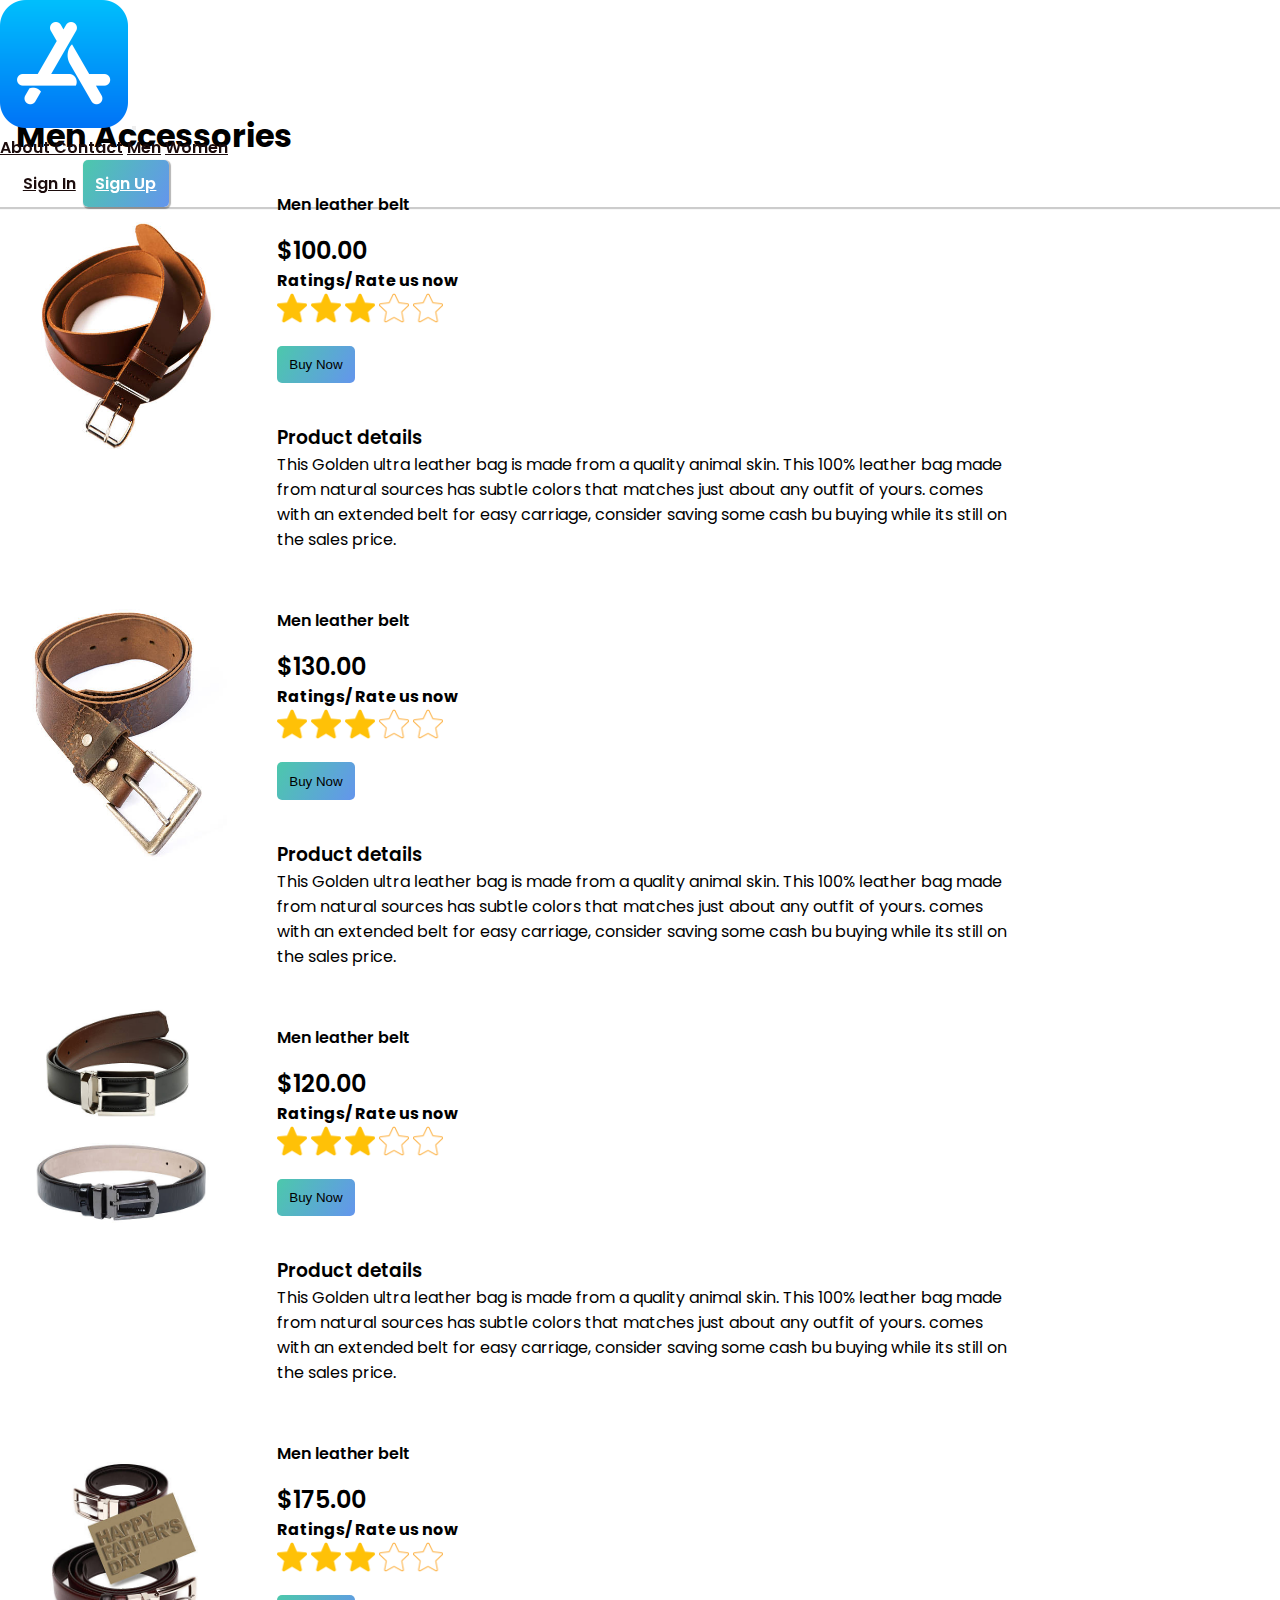
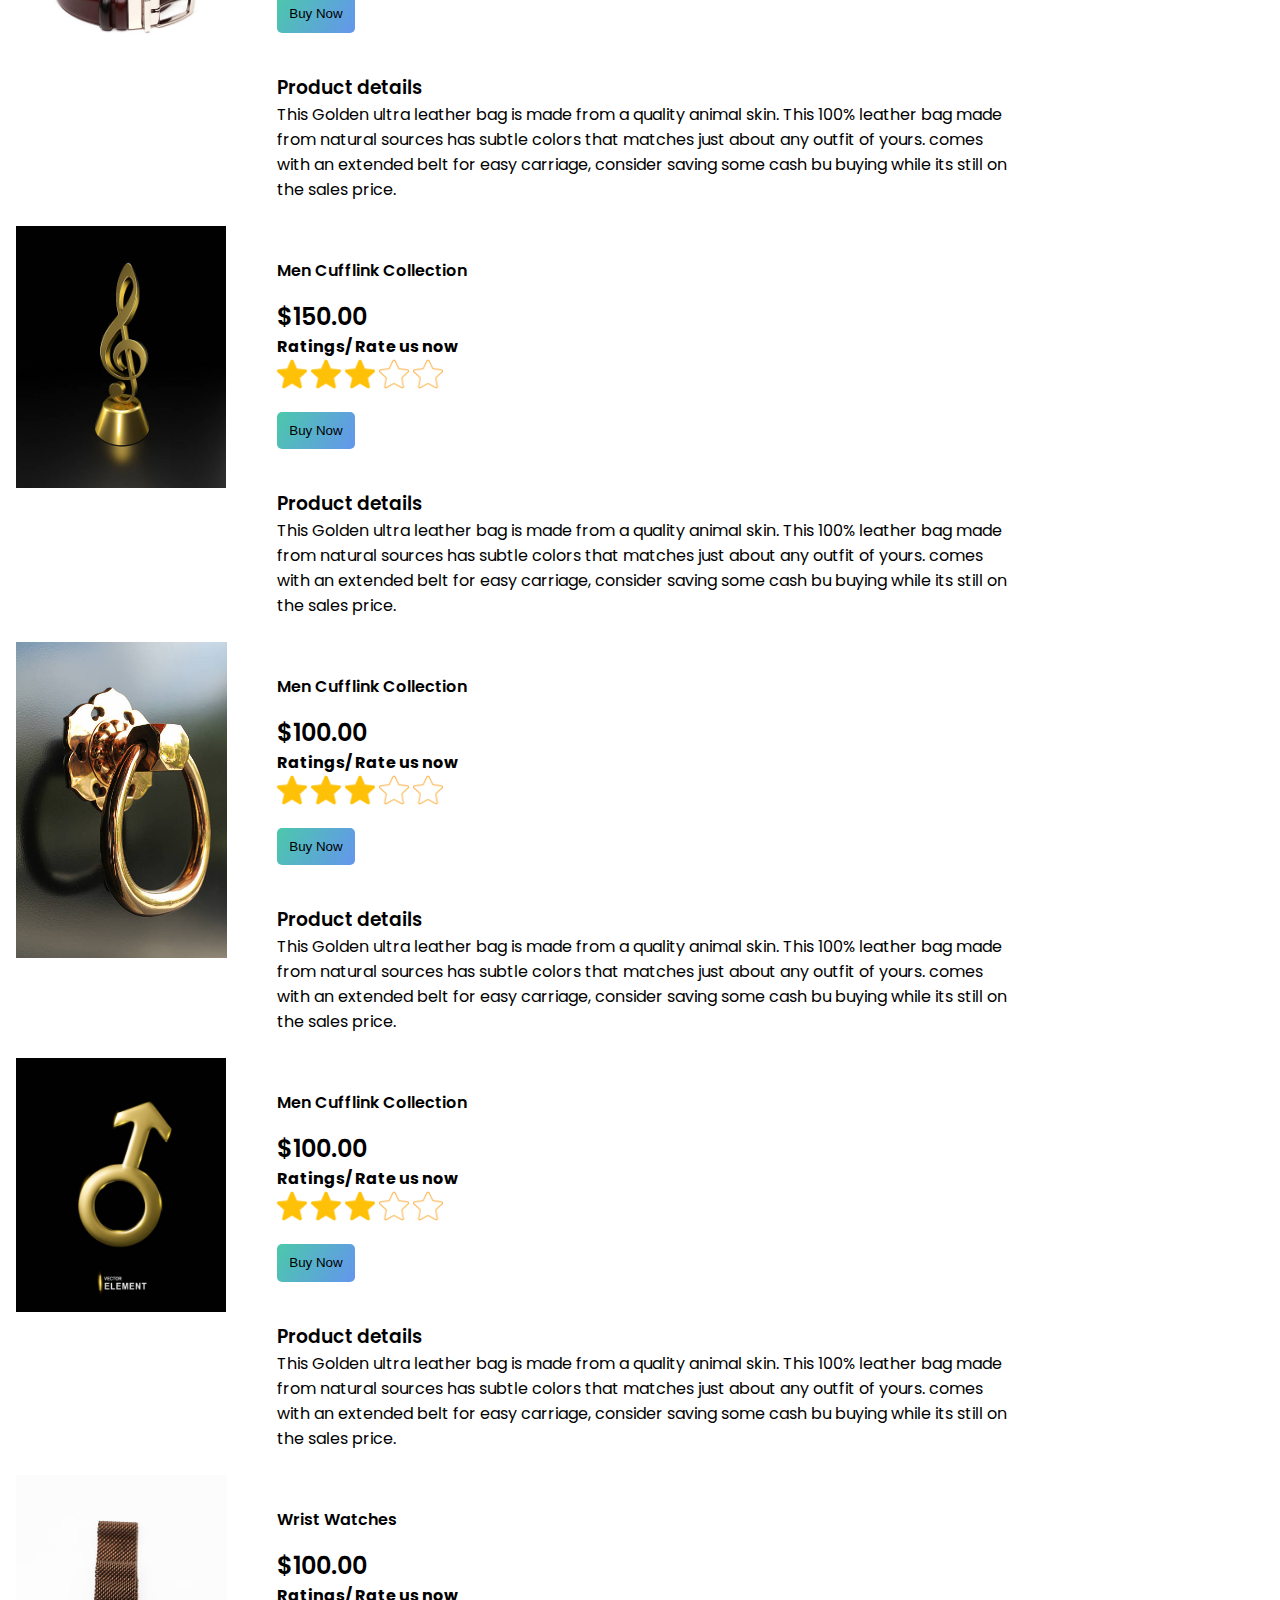
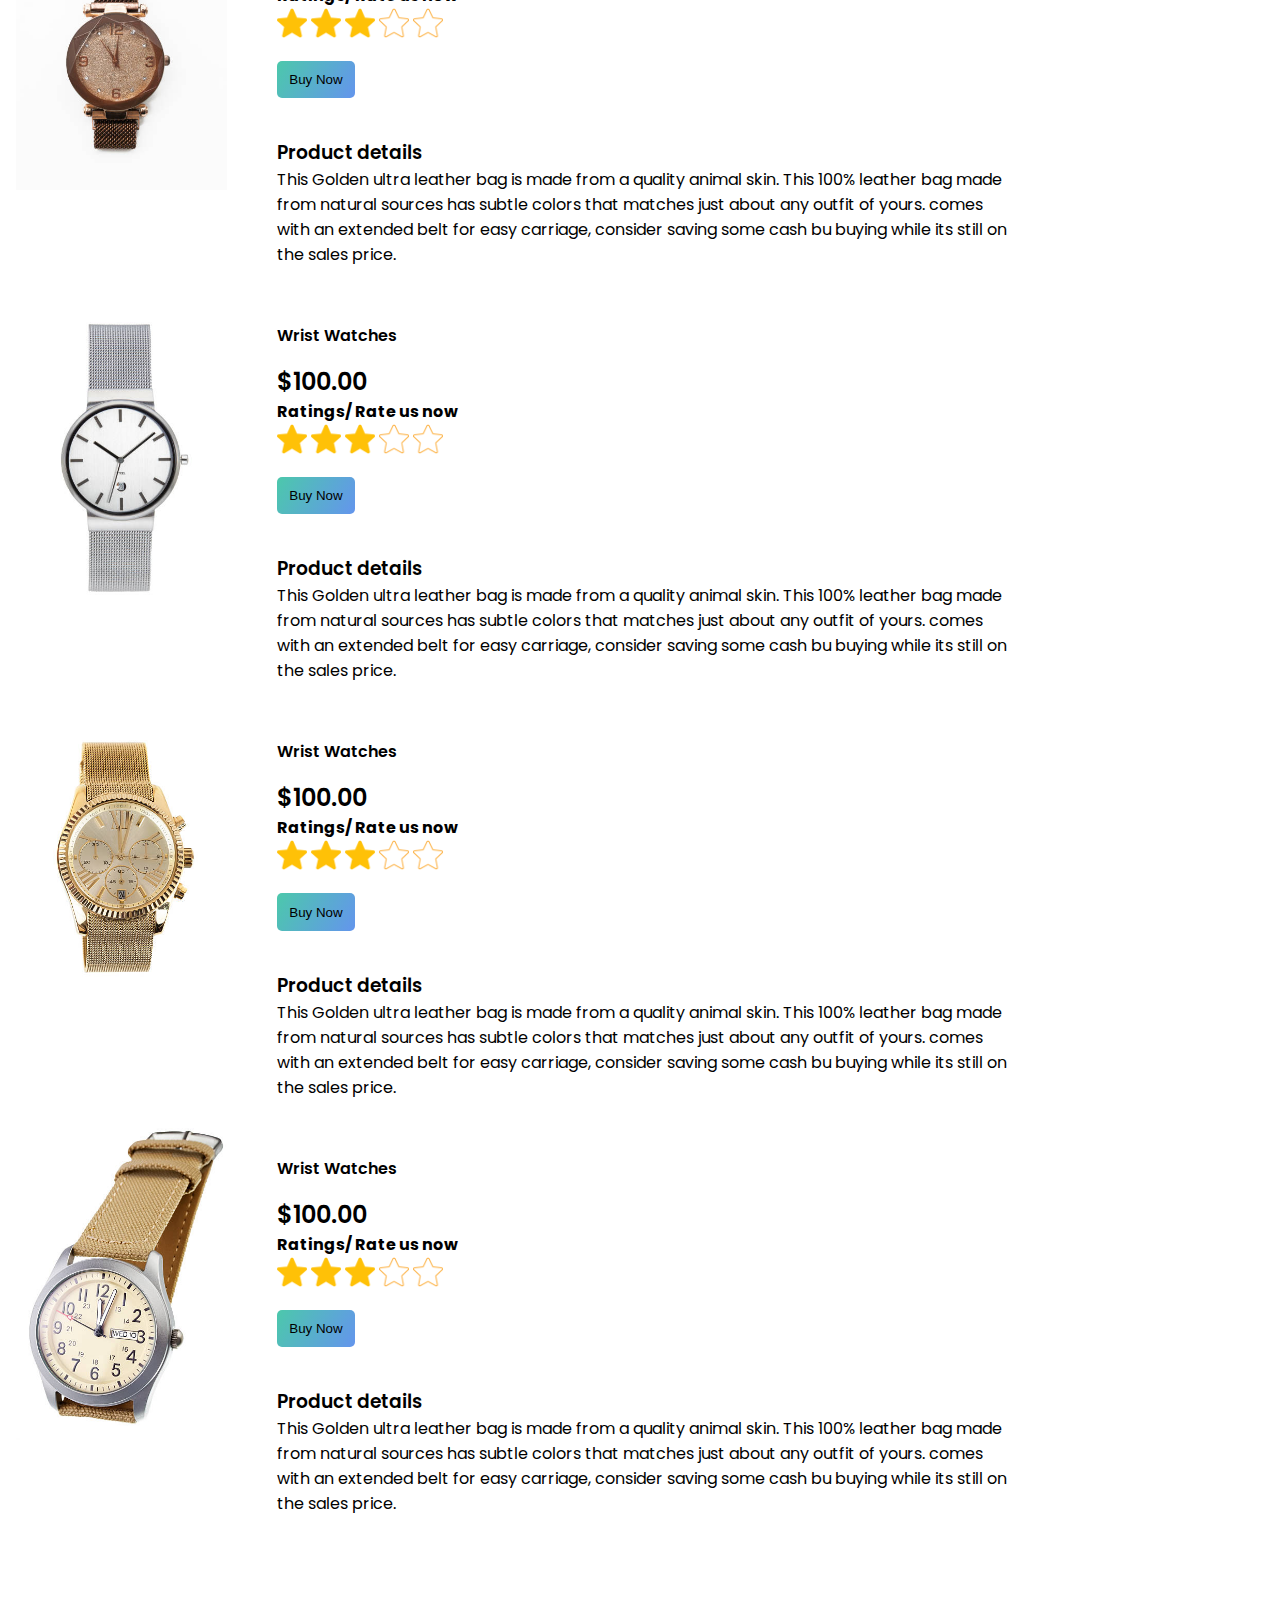
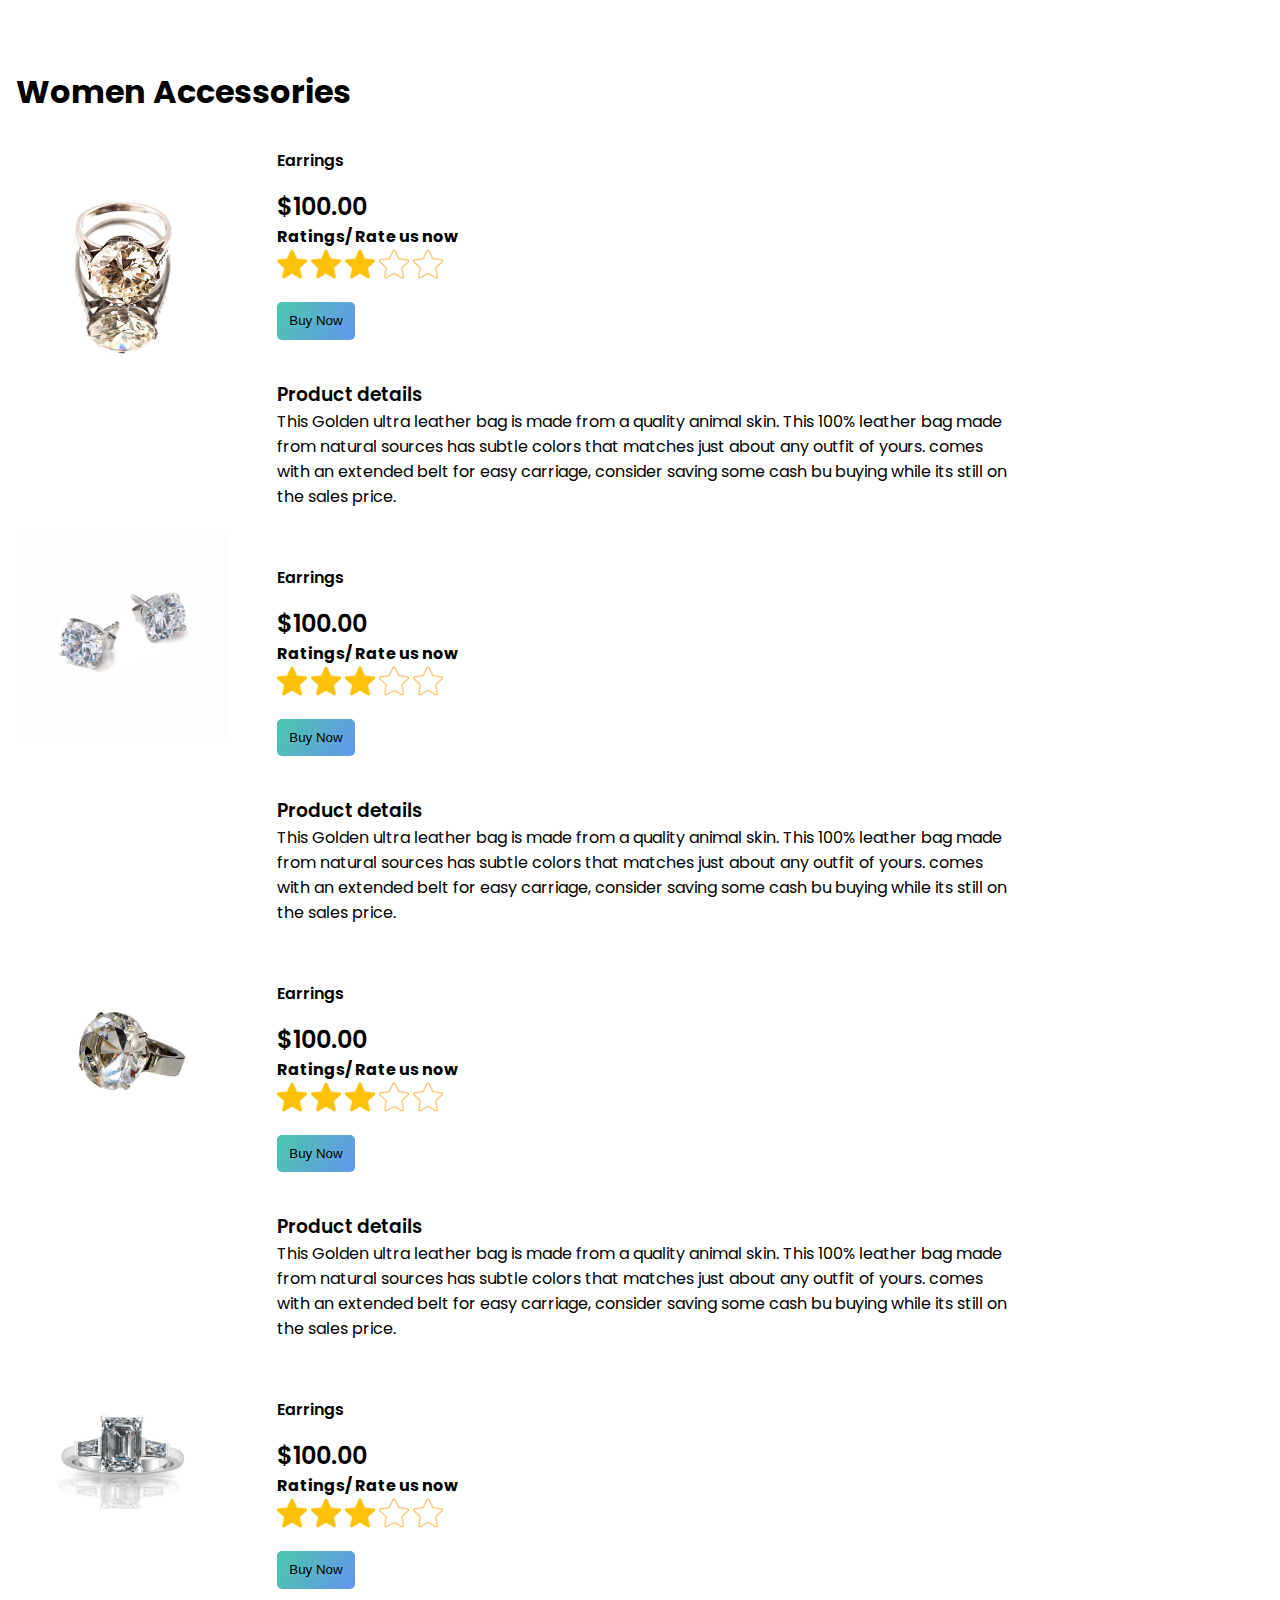
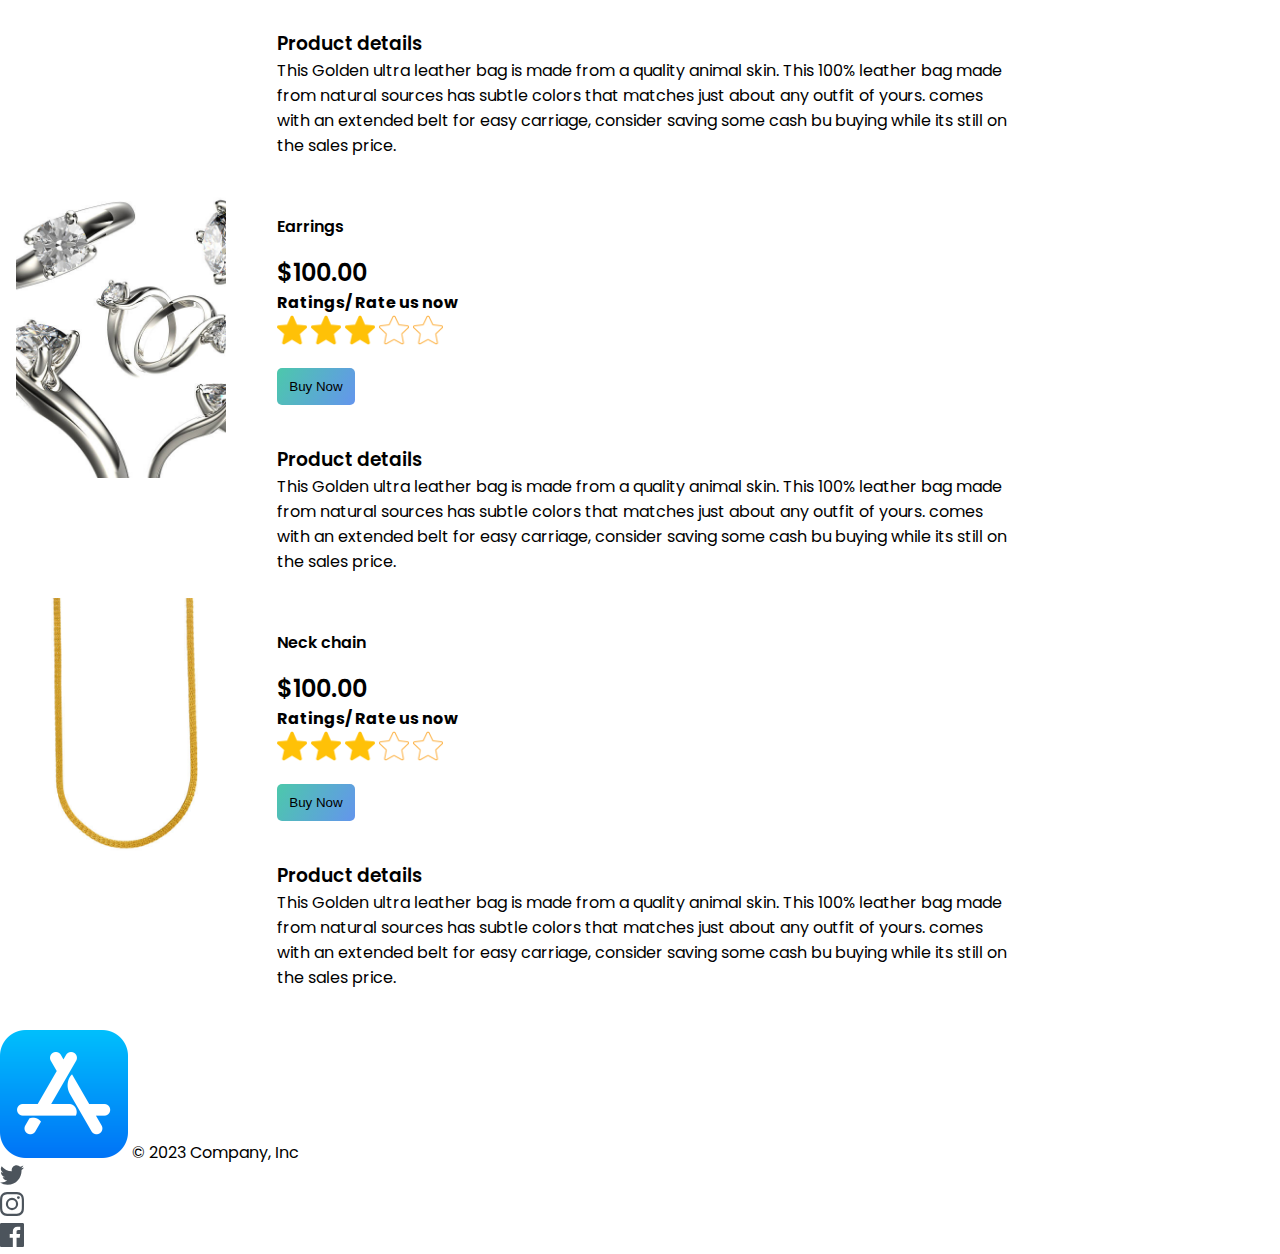
<file: closet/accessories.html>
<!DOCTYPE html>
<html lang="en">
<head>
    <meta charset="UTF-8">
    <meta name="viewport" content="width=device-width, initial-scale=1.0">
    <title>Document</title>
    <link href="https://cdn.jsdelivr.net/npm/bootstrap@5.3.0/dist/css/bootstrap.min.css" rel="stylesheet" integrity="sha384-9ndCyUaIbzAi2FUVXJi0CjmCapSmO7SnpJef0486qhLnuZ2cdeRhO02iuK6FUUVM" crossorigin="anonymous">
    <link rel="stylesheet" href="../css/bags.css">
</head>
<body>
    <!-- NAVBAR -->
    <nav class="navbar navbar-expand-lg bg-body-tertiary fixed-nav">
        <div class="container-fluid">
          <a class="navbar-brand" href="../index.html"><img src="/images/app-store-blue.png" class="logo" alt="icon-logo"></a>
          <button class="navbar-toggler" type="button" data-bs-toggle="collapse" data-bs-target="#navbarNavAltMarkup" aria-controls="navbarNavAltMarkup" aria-expanded="false" aria-label="Toggle navigation">
            <span class="navbar-toggler-icon"></span>
          </button>
          <div class="collapse navbar-collapse" id="navbarNavAltMarkup">
            <div class="navbar-nav mid-nav">
              <a class="nav-link active nav-bar2" aria-current="page" href="../index.html">About </a>
              <a class="nav-link nav-bar2" href="../index.html">Contact</a>
              <a class="nav-link nav-bar2" href="../index.html">Men</a>
              <a class="nav-link nav-bar2" href="../index.html">Women </a>
            
            </div>
            <div class="form">
              <a href="../forms/sign-in.html" class="nav-link nav-bar2 nav-link0">Sign In</a>
              <a href="../forms/sign-up.html" class="nav-link nav-link1">Sign Up</a>
          </div>
          </div>
        </div>
      </nav>
      <!-- CATEGORIES -->
      <section id="men" class="flex">
        <div class="container1">
            <h1>Men Accessories</h1>
            <div class="grid-wrapper">
                <div class="img-container">
                    <img src="../images/belt0.jpg" alt="leather-bags">
                </div>
                <div class="content-div">
                    <span>Men leather belt</span>
                    <h2>$100.00</h2>
                    <h4>Ratings/ Rate us now</h4>
                    <img src="../images/star.png" alt="" class="star"> 
                    <img src="../images/star.png" alt="" class="star">
                    <img src="../images/star.png" alt="" class="star">
                    <img src="../images/star-2.png" alt="" class="star2">
                    <img src="../images/star-2.png" alt="" class="star2">
                    <button class="buy">Buy Now</button>
                    <div class="details">
                        <h3>Product details</h3>
                        <p>This Golden ultra leather bag is made from a quality animal skin. This 100% leather bag made from natural sources has subtle colors that matches just about any outfit of yours. comes with an extended belt for easy carriage, consider saving some cash bu buying while its still on the sales price.</p>
                    </div>
                </div>
            </div>
            <div class="grid-wrapper">
                <div class="img-container">
                    <img src="../images/belt1.jpg" alt="leather-bags">
                </div>
                <div class="content-div">
                    <span>Men leather belt</span>
                    <h2>$130.00</h2>
                    <h4>Ratings/ Rate us now</h4>
                    <img src="../images/star.png" alt="" class="star"> 
                    <img src="../images/star.png" alt="" class="star">
                    <img src="../images/star.png" alt="" class="star">
                    <img src="../images/star-2.png" alt="" class="star2">
                    <img src="../images/star-2.png" alt="" class="star2">
                    <button class="buy">Buy Now</button>
                    <div class="details">
                        <h3>Product details</h3>
                        <p>This Golden ultra leather bag is made from a quality animal skin. This 100% leather bag made from natural sources has subtle colors that matches just about any outfit of yours. comes with an extended belt for easy carriage, consider saving some cash bu buying while its still on the sales price.</p>
                    </div>
                </div>
            </div>
            <div class="grid-wrapper">
                <div class="img-container">
                    <img src="../images/belt2.jpg" alt="leather-bags">
                </div>
                <div class="content-div">
                    <span>Men leather belt</span>
                    <h2>$120.00</h2>
                    <h4>Ratings/ Rate us now</h4>
                    <img src="../images/star.png" alt="" class="star"> 
                    <img src="../images/star.png" alt="" class="star">
                    <img src="../images/star.png" alt="" class="star">
                    <img src="../images/star-2.png" alt="" class="star2">
                    <img src="../images/star-2.png" alt="" class="star2">
                    <button class="buy">Buy Now</button>
                    <div class="details">
                        <h3>Product details</h3>
                        <p>This Golden ultra leather bag is made from a quality animal skin. This 100% leather bag made from natural sources has subtle colors that matches just about any outfit of yours. comes with an extended belt for easy carriage, consider saving some cash bu buying while its still on the sales price.</p>
                    </div>
                </div>
            </div>
            <div class="grid-wrapper">
                <div class="img-container">
                    <img src="../images/belt3.jpg" alt="leather-bags">
                </div>
                <div class="content-div">
                    <span>Men leather belt</span>
                    <h2>$175.00</h2>
                    <h4>Ratings/ Rate us now</h4>
                    <img src="../images/star.png" alt="" class="star"> 
                    <img src="/images/star.png" alt="" class="star">
                    <img src="../images/star.png" alt="" class="star">
                    <img src="../images/star-2.png" alt="" class="star2">
                    <img src="../images/star-2.png" alt="" class="star2">
                    <button class="buy">Buy Now</button>
                    <div class="details">
                        <h3>Product details</h3>
                        <p>This Golden ultra leather bag is made from a quality animal skin. This 100% leather bag made from natural sources has subtle colors that matches just about any outfit of yours. comes with an extended belt for easy carriage, consider saving some cash bu buying while its still on the sales price.</p>
                    </div>
                </div>
            </div>
            <div class="grid-wrapper">
                <div class="img-container">
                    <img src="../images/cufflink0.jpg" alt="leather-bags">
                </div>
                <div class="content-div">
                    <span>Men Cufflink Collection</span>
                    <h2>$150.00</h2>
                    <h4>Ratings/ Rate us now</h4>
                    <img src="../images/star.png" alt="" class="star"> 
                    <img src="../images/star.png" alt="" class="star">
                    <img src="../images/star.png" alt="" class="star">
                    <img src="../images/star-2.png" alt="" class="star2">
                    <img src="../images/star-2.png" alt="" class="star2">
                    <button class="buy">Buy Now</button>
                    <div class="details">
                        <h3>Product details</h3>
                        <p>This Golden ultra leather bag is made from a quality animal skin. This 100% leather bag made from natural sources has subtle colors that matches just about any outfit of yours. comes with an extended belt for easy carriage, consider saving some cash bu buying while its still on the sales price.</p>
                    </div>
                </div>
            </div>
            <div class="grid-wrapper">
                <div class="img-container">
                    <img src="../images/cufflink1.jpg" alt="leather-bags">
                </div>
                <div class="content-div">
                    <span>Men Cufflink Collection</span>
                    <h2>$100.00</h2>
                    <h4>Ratings/ Rate us now</h4>
                    <img src="../images/star.png" alt="" class="star"> 
                    <img src="../images/star.png" alt="" class="star">
                    <img src="../images/star.png" alt="" class="star">
                    <img src="../images/star-2.png" alt="" class="star2">
                    <img src="../images/star-2.png" alt="" class="star2">
                    <button class="buy">Buy Now</button>
                    <div class="details">
                        <h3>Product details</h3>
                        <p>This Golden ultra leather bag is made from a quality animal skin. This 100% leather bag made from natural sources has subtle colors that matches just about any outfit of yours. comes with an extended belt for easy carriage, consider saving some cash bu buying while its still on the sales price.</p>
                    </div>
                </div>
            </div>
            <div class="grid-wrapper">
                <div class="img-container">
                    <img src="../images/cufflink2.jpg" alt="leather-bags">
                </div>
                <div class="content-div">
                    <span>Men Cufflink Collection</span>
                    <h2>$100.00</h2>
                    <h4>Ratings/ Rate us now</h4>
                    <img src="../images/star.png" alt="" class="star"> 
                    <img src="../images/star.png" alt="" class="star">
                    <img src="../images/star.png" alt="" class="star2">
                    <img src="../images/star-2.png" alt="" class="star2">
                    <img src="../images/star-2.png" alt="" class="star2">
                    <button class="buy">Buy Now</button>
                    <div class="details">
                        <h3>Product details</h3>
                        <p>This Golden ultra leather bag is made from a quality animal skin. This 100% leather bag made from natural sources has subtle colors that matches just about any outfit of yours. comes with an extended belt for easy carriage, consider saving some cash bu buying while its still on the sales price.</p>
                    </div>
                </div>
            </div>
            <div class="grid-wrapper">
                <div class="img-container">
                    <img src="../images/watch0.jpg" alt="leather-bags">
                </div>
                <div class="content-div">
                    <span> Wrist Watches</span>
                    <h2>$100.00</h2>
                    <h4>Ratings/ Rate us now</h4>
                    <img src="../images/star.png" alt="" class="star"> 
                    <img src="../images/star.png" alt="" class="star">
                    <img src="../images/star.png" alt="" class="star2">
                    <img src="../images/star-2.png" alt="" class="star2">
                    <img src="../images/star-2.png" alt="" class="star2">
                    <button class="buy">Buy Now</button>
                    <div class="details">
                        <h3>Product details</h3>
                        <p>This Golden ultra leather bag is made from a quality animal skin. This 100% leather bag made from natural sources has subtle colors that matches just about any outfit of yours. comes with an extended belt for easy carriage, consider saving some cash bu buying while its still on the sales price.</p>
                    </div>
                </div>
            </div>
            <div class="grid-wrapper">
                <div class="img-container">
                    <img src="../images/watch1.jpg" alt="leather-bags">
                </div>
                <div class="content-div">
                    <span> Wrist Watches</span>
                    <h2>$100.00</h2>
                    <h4>Ratings/ Rate us now</h4>
                    <img src="../images/star.png" alt="" class="star"> 
                    <img src="../images/star.png" alt="" class="star">
                    <img src="../images/star.png" alt="" class="star">
                    <img src="../images/star-2.png" alt="" class="star2">
                    <img src="../images/star-2.png" alt="" class="star2">
                    <button class="buy">Buy Now</button>
                    <div class="details">
                        <h3>Product details</h3>
                        <p>This Golden ultra leather bag is made from a quality animal skin. This 100% leather bag made from natural sources has subtle colors that matches just about any outfit of yours. comes with an extended belt for easy carriage, consider saving some cash bu buying while its still on the sales price.</p>
                    </div>
                </div>
            </div>
            <div class="grid-wrapper">
                <div class="img-container">
                    <img src="../images/watch2.jpg" alt="leather-bags">
                </div>
                <div class="content-div">
                    <span> Wrist Watches</span>
                    <h2>$100.00</h2>
                    <h4>Ratings/ Rate us now</h4>
                    <img src="../images/star.png" alt="" class="star"> 
                    <img src="../images/star.png" alt="" class="star">
                    <img src="../images/star.png" alt="" class="star">
                    <img src="../images/star-2.png" alt="" class="star2">
                    <img src="../images/star-2.png" alt="" class="star2">
                    <button class="buy">Buy Now</button>
                    <div class="details">
                        <h3>Product details</h3>
                        <p>This Golden ultra leather bag is made from a quality animal skin. This 100% leather bag made from natural sources has subtle colors that matches just about any outfit of yours. comes with an extended belt for easy carriage, consider saving some cash bu buying while its still on the sales price.</p>
                    </div>
                </div>
            </div>
            <div class="grid-wrapper">
                <div class="img-container">
                    <img src="../images/watch3.jpg" alt="leather-bags">
                </div>
                <div class="content-div">
                    <span> Wrist Watches</span>
                    <h2>$100.00</h2>
                    <h4>Ratings/ Rate us now</h4>
                    <img src="../images/star.png" alt="" class="star"> 
                    <img src="../images/star.png" alt="" class="star">
                    <img src="../images/star.png" alt="" class="star">
                    <img src="../images/star-2.png" alt="" class="star2">
                    <img src="../images/star-2.png" alt="" class="star2">
                    <button class="buy">Buy Now</button>
                    <div class="details">
                        <h3>Product details</h3>
                        <p>This Golden ultra leather bag is made from a quality animal skin. This 100% leather bag made from natural sources has subtle colors that matches just about any outfit of yours. comes with an extended belt for easy carriage, consider saving some cash bu buying while its still on the sales price.</p>
                    </div>
                </div>
            </div>
        </div>
      </section>
      <!-- WOMEN -->
      <section id="women">
        <div class="container1">
            <h1>Women Accessories</h1>
            <div class="grid-wrapper">
               <div class="img-container">
                 <img src="../images/earring0.jpg" alt="leather-bags">
                </div>
                <div class="content-div">
                    <span>Earrings</span>
                    <h2>$100.00</h2>
                    <h4>Ratings/ Rate us now</h4>
                    <img src="../images/star.png" alt="" class="star"> 
                    <img src="../images/star.png" alt="" class="star">
                    <img src="../images/star.png" alt="" class="star">
                    <img src="../images/star-2.png" alt="" class="star2">
                    <img src="../images/star-2.png" alt="" class="star2">
                    <button class="buy">Buy Now</button>
                    <div class="details">
                        <h3>Product details</h3>
                        <p>This Golden ultra leather bag is made from a quality animal skin. This 100% leather bag made from natural sources has subtle colors that matches just about any outfit of yours. comes with an extended belt for easy carriage, consider saving some cash bu buying while its still on the sales price.</p>
                    </div>
                </div>
            </div>
            <div class="grid-wrapper">
                <div class="img-container">
                  <img src="../images/earring2.jpg" alt="leather-bags">
                 </div>
                 <div class="content-div">
                     <span>Earrings</span>
                     <h2>$100.00</h2>
                     <h4>Ratings/ Rate us now</h4>
                     <img src="../images/star.png" alt="" class="star"> 
                     <img src="../images/star.png" alt="" class="star">
                     <img src="../images/star.png" alt="" class="star">
                     <img src="../images/star-2.png" alt="" class="star2">
                     <img src="../images/star-2.png" alt="" class="star2">
                     <button class="buy">Buy Now</button>
                     <div class="details">
                         <h3>Product details</h3>
                         <p>This Golden ultra leather bag is made from a quality animal skin. This 100% leather bag made from natural sources has subtle colors that matches just about any outfit of yours. comes with an extended belt for easy carriage, consider saving some cash bu buying while its still on the sales price.</p>
                     </div>
                 </div>
             </div>
             <div class="grid-wrapper">
                <div class="img-container">
                  <img src="../images/earring1.jpg" alt="leather-bags">
                 </div>
                 <div class="content-div">
                     <span>Earrings</span>
                     <h2>$100.00</h2>
                     <h4>Ratings/ Rate us now</h4>
                     <img src="../images/star.png" alt="" class="star"> 
                     <img src="../images/star.png" alt="" class="star">
                     <img src="../images/star.png" alt="" class="star">
                     <img src="../images/star-2.png" alt="" class="star2">
                     <img src="../images/star-2.png" alt="" class="star2">
                     <button class="buy">Buy Now</button>
                     <div class="details">
                         <h3>Product details</h3>
                         <p>This Golden ultra leather bag is made from a quality animal skin. This 100% leather bag made from natural sources has subtle colors that matches just about any outfit of yours. comes with an extended belt for easy carriage, consider saving some cash bu buying while its still on the sales price.</p>
                     </div>
                 </div>
             </div>
             <div class="grid-wrapper">
                <div class="img-container">
                  <img src="../images/earring3.jpg" alt="leather-bags">
                 </div>
                 <div class="content-div">
                     <span>Earrings</span>
                     <h2>$100.00</h2>
                     <h4>Ratings/ Rate us now</h4>
                     <img src="../images/star.png" alt="" class="star"> 
                     <img src="../images/star.png" alt="" class="star">
                     <img src="../images/star.png" alt="" class="star">
                     <img src="../images/star-2.png" alt="" class="star2">
                     <img src="../images/star-2.png" alt="" class="star2">
                     <button class="buy">Buy Now</button>
                     <div class="details">
                         <h3>Product details</h3>
                         <p>This Golden ultra leather bag is made from a quality animal skin. This 100% leather bag made from natural sources has subtle colors that matches just about any outfit of yours. comes with an extended belt for easy carriage, consider saving some cash bu buying while its still on the sales price.</p>
                     </div>
                 </div>
             </div>
             <div class="grid-wrapper">
                <div class="img-container">
                  <img src="../images/earring4.jpg" alt="leather-bags">
                 </div>
                 <div class="content-div">
                     <span>Earrings</span>
                     <h2>$100.00</h2>
                     <h4>Ratings/ Rate us now</h4>
                     <img src="../images/star.png" alt="" class="star"> 
                     <img src="../images/star.png" alt="" class="star">
                     <img src="../images/star.png" alt="" class="star">
                     <img src="../images/star-2.png" alt="" class="star2">
                     <img src="../images/star-2.png" alt="" class="star2">
                     <button class="buy">Buy Now</button>
                     <div class="details">
                         <h3>Product details</h3>
                         <p>This Golden ultra leather bag is made from a quality animal skin. This 100% leather bag made from natural sources has subtle colors that matches just about any outfit of yours. comes with an extended belt for easy carriage, consider saving some cash bu buying while its still on the sales price.</p>
                     </div>
                 </div>
             </div>
             <div class="grid-wrapper">
                <div class="img-container">
                  <img src="../images/earring5.jpg" alt="leather-bags">
                 </div>
                 <div class="content-div">
                     <span>Neck chain</span>
                     <h2>$100.00</h2>
                     <h4>Ratings/ Rate us now</h4>
                     <img src="../images/star.png" alt="" class="star"> 
                     <img src="../images/star.png" alt="" class="star">
                     <img src="../images/star.png" alt="" class="star">
                     <img src="../images/star-2.png" alt="" class="star2">
                     <img src="../images/star-2.png" alt="" class="star2">
                     <button class="buy">Buy Now</button>
                     <div class="details">
                         <h3>Product details</h3>
                         <p>This Golden ultra leather bag is made from a quality animal skin. This 100% leather bag made from natural sources has subtle colors that matches just about any outfit of yours. comes with an extended belt for easy carriage, consider saving some cash bu buying while its still on the sales price.</p>
                     </div>
                 </div>
             </div>
        </div>
        <div class="modal-box hide">
            <button class="close-button">&times;</button>
            <h3>Personal Information</h3>
            <form action="">
                 <label for="">Name and Surname
                    <input type="text" name="" id=""  placeholder="Jane Doe">
                </label>
                 <label for="">Phone Number
                    <input type="number" name="" id="" placeholder="+123456789">
                </label>
                 <label for="">Address
                    <input type="text" name="" id="" placeholder="159, moonlake, Oceania.">
                </label>
                <div class="card0">
                    <h3>Card Information</h3>
                    <input type="text" name="" id="" placeholder="card number">
                    <input type="date" name="" id="">
                    <button class="info-btn">Checkout</button> 
                </div>
            </form>
        </div> 
   </section>
   <footer>
    <div class="container container-2">
      <footer class="d-flex flex-wrap justify-content-between align-items-center py-3 my-4 border-top">
        <div class="col-md-4 d-flex align-items-center">
     
          <span class="mb-3 mb-md-0 text-body-secondary"><a class="navbar-brand" href="#"><img src="../images/app-store-blue.png" class="logo" alt=""></a> © 2023 Company, Inc</span>
        </div>
    
        <ul class="nav col-md-4 justify-content-end list-unstyled d-flex">
          <li class="ms-3"><a class="text-body-secondary" href="#"> <img src="../images/icon-twitter.svg" alt=""></a></li>
          <li class="ms-3"><a class="text-body-secondary" href="#"> <img src="../images/icon-instagram.svg" alt=""></a></li>
          <li class="ms-3"><a class="text-body-secondary" href="#"> <img src="../images/icon-facebook.svg" alt=""></a></li>
        </ul>
      </footer>
      <script src="https://cdn.jsdelivr.net/npm/bootstrap@5.3.0/dist/js/bootstrap.bundle.min.js" integrity="sha384-geWF76RCwLtnZ8qwWowPQNguL3RmwHVBC9FhGdlKrxdiJJigb/j/68SIy3Te4Bkz" crossorigin="anonymous"></script>
      <script src="../index.js"></script>
</body>
</html>
</file>
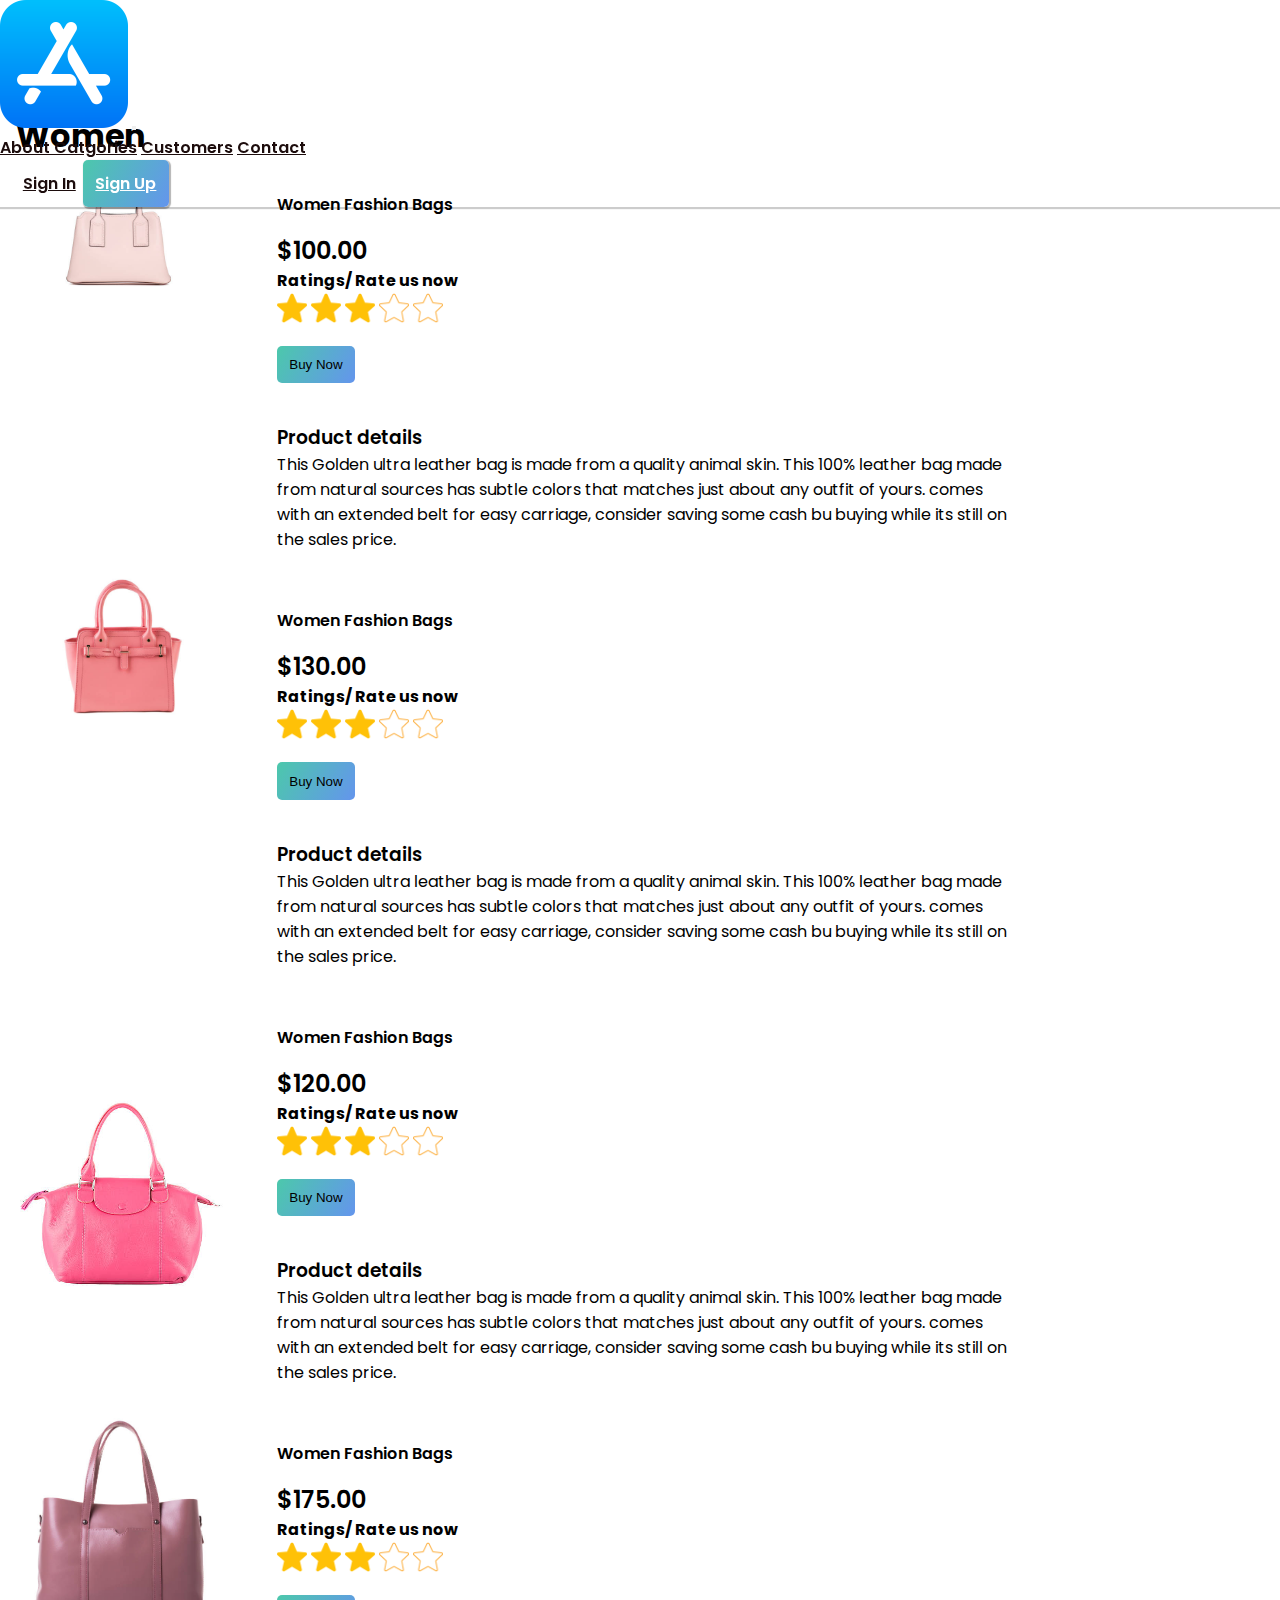
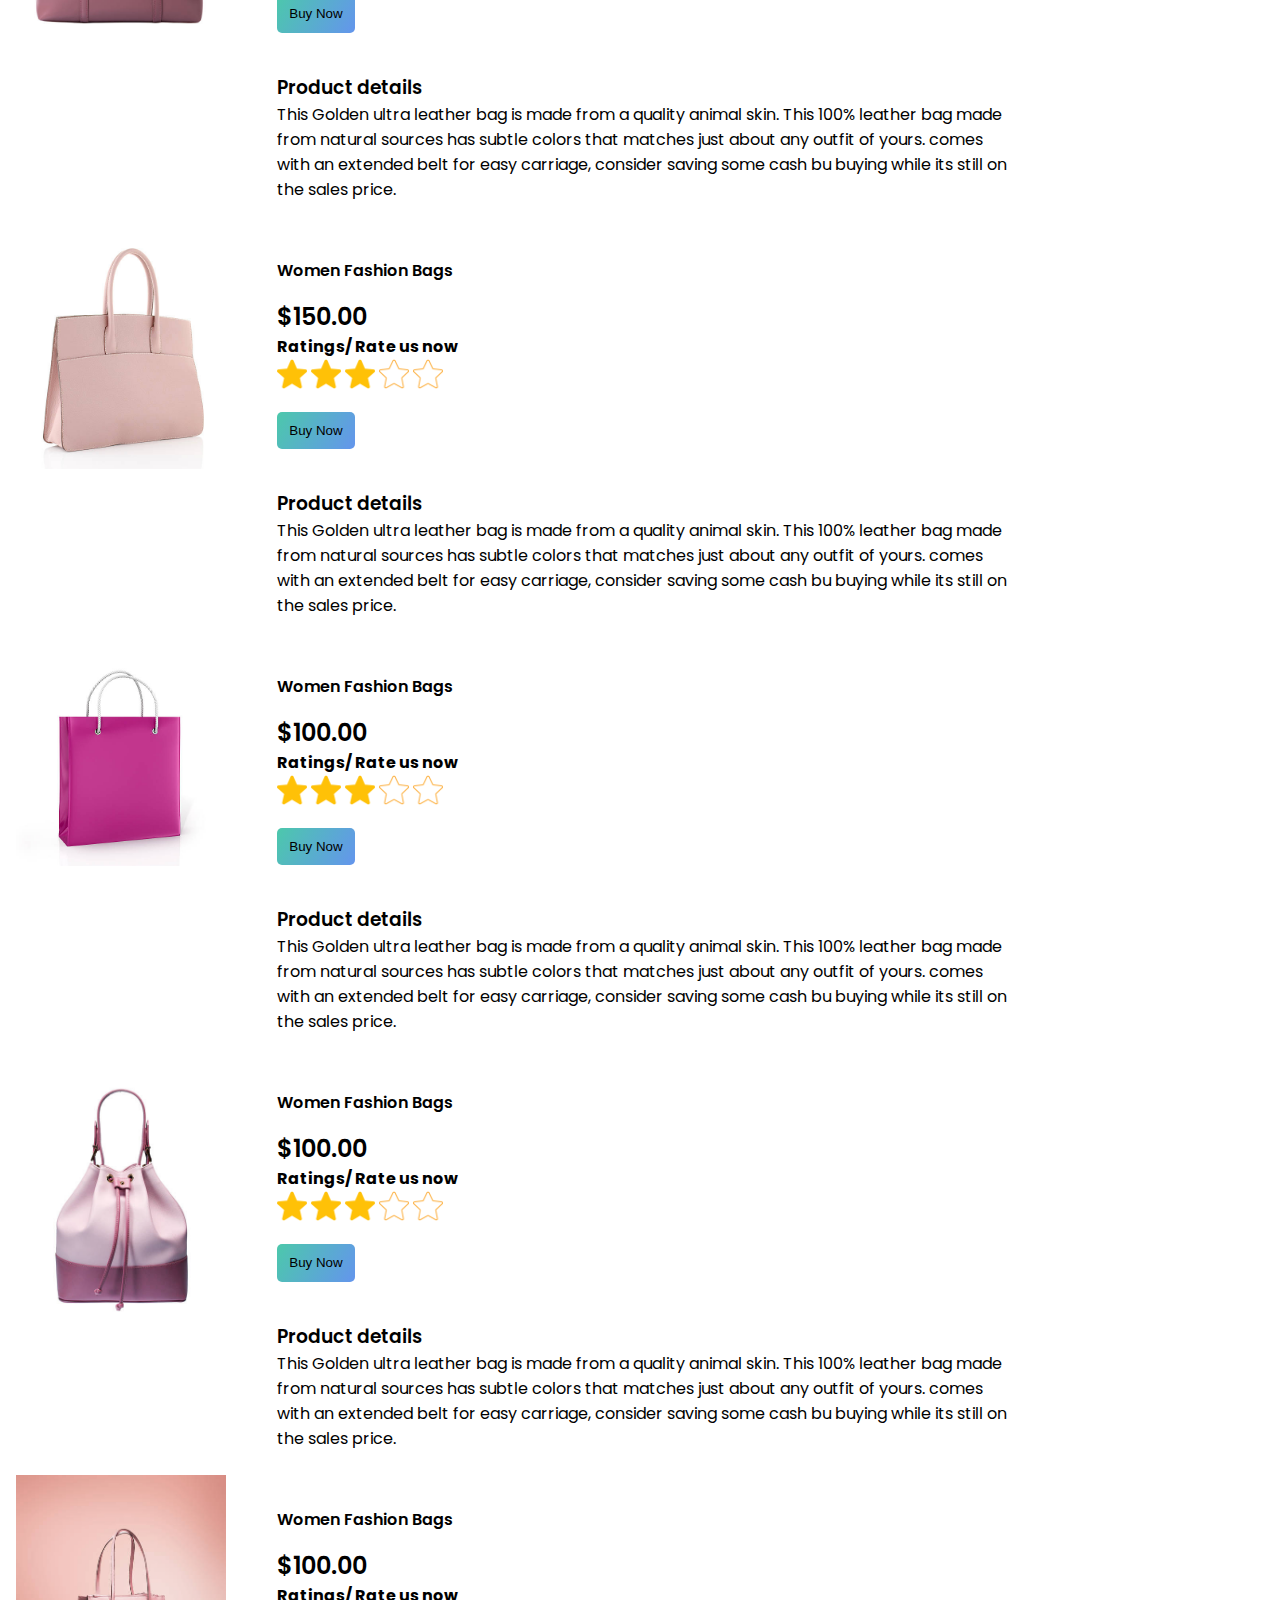
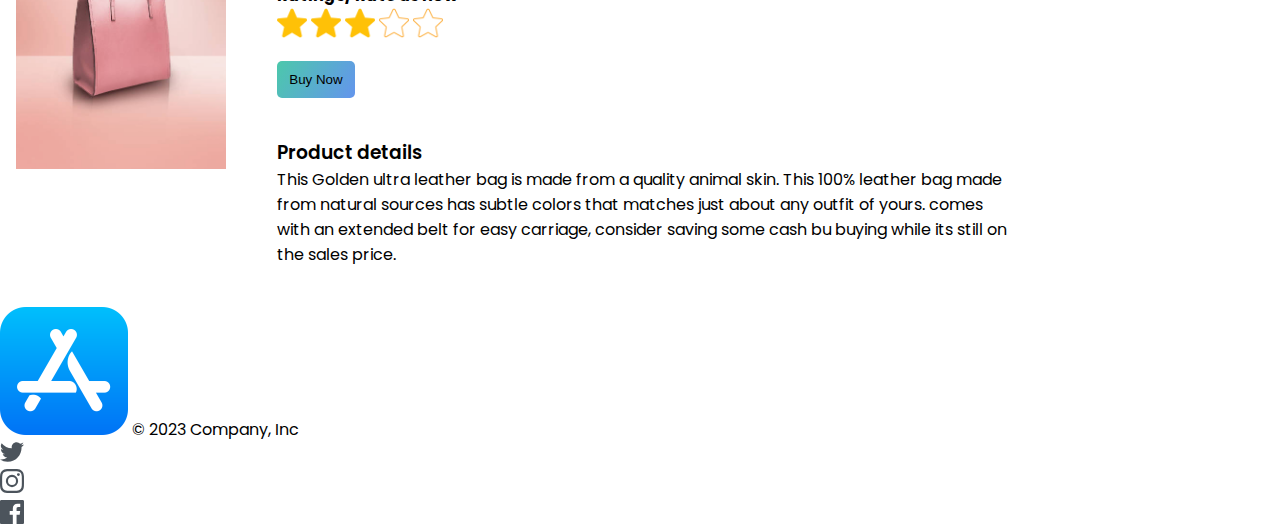
<file: closet/bags.html>
<!DOCTYPE html>
<html lang="en">
<head>
    <meta charset="UTF-8">
    <meta name="viewport" content="width=device-width, initial-scale=1.0">
    <title>Document</title>
    <link href="https://cdn.jsdelivr.net/npm/bootstrap@5.3.0/dist/css/bootstrap.min.css" rel="stylesheet" integrity="sha384-9ndCyUaIbzAi2FUVXJi0CjmCapSmO7SnpJef0486qhLnuZ2cdeRhO02iuK6FUUVM" crossorigin="anonymous">
    <link rel="stylesheet" href="../css/bags.css">
</head>
<body>
    <!-- NAVBAR -->
    <nav class="navbar navbar-expand-lg bg-body-tertiary fixed-nav">
        <div class="container-fluid">
          <a class="navbar-brand" href="../index.html"><img src="../images/app-store-blue.png" class="logo" alt="icon-logo"></a>
          <button class="navbar-toggler" type="button" data-bs-toggle="collapse" data-bs-target="#navbarNavAltMarkup" aria-controls="navbarNavAltMarkup" aria-expanded="false" aria-label="Toggle navigation">
            <span class="navbar-toggler-icon"></span>
          </button>
          <div class="collapse navbar-collapse" id="navbarNavAltMarkup">
            <div class="navbar-nav mid-nav">
              <a class="nav-link active nav-bar2" aria-current="page" href="#about">About </a>
              <a class="nav-link nav-bar2" href="#categories">Catgories</a>
              <a class="nav-link nav-bar2" href="#customer">Customers</a>
              <a class="nav-link nav-bar2" href="#contact">Contact</a>
            </div>
            <div class="form">
              <a href="../forms/sign-in.html" class="nav-link nav-bar2 nav-link0">Sign In</a>
              <a href="../forms/sign-up.html" class="nav-link nav-link1">Sign Up</a>
          </div>
          </div>
        </div>
      </nav>
      <!-- CATEGORIES -->
      <section id="flex">
        <div class="container1">
            <h1>Women</h1>
            <div class="grid-wrapper">
                <div class="img-container">
                    <img src="../images/bags1.jpg" alt="leather-bags">
                </div>
                <div class="content-div">
                    <span>Women Fashion Bags</span>
                    <h2>$100.00</h2>
                    <h4>Ratings/ Rate us now</h4>
                    <img src="../images/star.png" alt="" class="star"> 
                    <img src="../images/star.png" alt="" class="star">
                    <img src="../images/star.png" alt="" class="star">
                    <img src="../images/star-2.png" alt="" class="star2">
                    <img src="../images/star-2.png" alt="" class="star2">
                    <button class="buy">Buy Now</button>
                    <div class="details">
                        <h3>Product details</h3>
                        <p>This Golden ultra leather bag is made from a quality animal skin. This 100% leather bag made from natural sources has subtle colors that matches just about any outfit of yours. comes with an extended belt for easy carriage, consider saving some cash bu buying while its still on the sales price.</p>
                    </div>
                </div>
            </div>
            <div class="grid-wrapper">
                <div class="img-container">
                    <img src="../images/bags2.jpg" alt="leather-bags">
                </div>
                <div class="content-div">
                    <span>Women Fashion Bags</span>
                    <h2>$130.00</h2>
                    <h4>Ratings/ Rate us now</h4>
                    <img src="../images/star.png" alt="" class="star"> 
                    <img src="../images/star.png" alt="" class="star">
                    <img src="../images/star.png" alt="" class="star">
                    <img src="../images/star-2.png" alt="" class="star2">
                    <img src="../images/star-2.png" alt="" class="star2">
                    <button class="buy">Buy Now</button>
                    <div class="details">
                        <h3>Product details</h3>
                        <p>This Golden ultra leather bag is made from a quality animal skin. This 100% leather bag made from natural sources has subtle colors that matches just about any outfit of yours. comes with an extended belt for easy carriage, consider saving some cash bu buying while its still on the sales price.</p>
                    </div>
                </div>
            </div>
            <div class="grid-wrapper">
                <div class="img-container">
                    <img src="../images/bags6.jpg" alt="leather-bags">
                </div>
                <div class="content-div">
                    <span>Women Fashion Bags</span>
                    <h2>$120.00</h2>
                    <h4>Ratings/ Rate us now</h4>
                    <img src="../images/star.png" alt="" class="star"> 
                    <img src="../images/star.png" alt="" class="star">
                    <img src="../images/star.png" alt="" class="star">
                    <img src="../images/star-2.png" alt="" class="star2">
                    <img src="../images/star-2.png" alt="" class="star2">
                    <button class="buy">Buy Now</button>
                    <div class="details">
                        <h3>Product details</h3>
                        <p>This Golden ultra leather bag is made from a quality animal skin. This 100% leather bag made from natural sources has subtle colors that matches just about any outfit of yours. comes with an extended belt for easy carriage, consider saving some cash bu buying while its still on the sales price.</p>
                    </div>
                </div>
            </div>
            <div class="grid-wrapper">
                <div class="img-container">
                    <img src="../images/bags4.jpg" alt="leather-bags">
                </div>
                <div class="content-div">
                    <span>Women Fashion Bags</span>
                    <h2>$175.00</h2>
                    <h4>Ratings/ Rate us now</h4>
                    <img src="../images/star.png" alt="" class="star"> 
                    <img src="../images/star.png" alt="" class="star">
                    <img src="../images/star.png" alt="" class="star">
                    <img src="../images/star-2.png" alt="" class="star2">
                    <img src="../images/star-2.png" alt="" class="star2">
                    <button class="buy">Buy Now</button>
                    <div class="details">
                        <h3>Product details</h3>
                        <p>This Golden ultra leather bag is made from a quality animal skin. This 100% leather bag made from natural sources has subtle colors that matches just about any outfit of yours. comes with an extended belt for easy carriage, consider saving some cash bu buying while its still on the sales price.</p>
                    </div>
                </div>
            </div>
            <div class="grid-wrapper">
                <div class="img-container">
                    <img src="../images/bags5.jpg" alt="leather-bags">
                </div>
                <div class="content-div">
                    <span>Women Fashion Bags</span>
                    <h2>$150.00</h2>
                    <h4>Ratings/ Rate us now</h4>
                    <img src="../images/star.png" alt="" class="star"> 
                    <img src="/images/star.png" alt="" class="star">
                    <img src="../images/star.png" alt="" class="star">
                    <img src="../images/star-2.png" alt="" class="star2">
                    <img src="../images/star-2.png" alt="" class="star2">
                    <button class="buy">Buy Now</button>
                    <div class="details">
                        <h3>Product details</h3>
                        <p>This Golden ultra leather bag is made from a quality animal skin. This 100% leather bag made from natural sources has subtle colors that matches just about any outfit of yours. comes with an extended belt for easy carriage, consider saving some cash bu buying while its still on the sales price.</p>
                    </div>
                </div>
            </div>
            <div class="grid-wrapper">
                <div class="img-container">
                    <img src="../images/bags8.jpg" alt="leather-bags">
                </div>
                <div class="content-div">
                    <span>Women Fashion Bags</span>
                    <h2>$100.00</h2>
                    <h4>Ratings/ Rate us now</h4>
                    <img src="../images/star.png" alt="" class="star"> 
                    <img src="../images/star.png" alt="" class="star">
                    <img src="../images/star.png" alt="" class="star">
                    <img src="../images/star-2.png" alt="" class="star2">
                    <img src="../images/star-2.png" alt="" class="star2">
                    <button class="buy">Buy Now</button>
                    <div class="details">
                        <h3>Product details</h3>
                        <p>This Golden ultra leather bag is made from a quality animal skin. This 100% leather bag made from natural sources has subtle colors that matches just about any outfit of yours. comes with an extended belt for easy carriage, consider saving some cash bu buying while its still on the sales price.</p>
                    </div>
                </div>
            </div>
            <div class="grid-wrapper">
                <div class="img-container">
                    <img src="../images/bags7.jpg" alt="leather-bags">
                </div>
                <div class="content-div">
                    <span>Women Fashion Bags</span>
                    <h2>$100.00</h2>
                    <h4>Ratings/ Rate us now</h4>
                    <img src="../images/star.png" alt="" class="star"> 
                    <img src="../images/star.png" alt="" class="star">
                    <img src="../images/star.png" alt="" class="star">
                    <img src="../images/star-2.png" alt="" class="star2">
                    <img src="../images/star-2.png" alt="" class="star2">
                    <button class="buy">Buy Now</button>
                    <div class="details">
                        <h3>Product details</h3>
                        <p>This Golden ultra leather bag is made from a quality animal skin. This 100% leather bag made from natural sources has subtle colors that matches just about any outfit of yours. comes with an extended belt for easy carriage, consider saving some cash bu buying while its still on the sales price.</p>
                    </div>
                </div>
            </div>
            <div class="grid-wrapper">
                <div class="img-container">
                    <img src="../images/bags10.jpg" alt="leather-bags">
                </div>
                <div class="content-div">
                    <span>Women Fashion Bags</span>
                    <h2>$100.00</h2>
                    <h4>Ratings/ Rate us now</h4>
                    <img src="../images/star.png" alt="" class="star"> 
                    <img src="../images/star.png" alt="" class="star">
                    <img src="../images/star.png" alt="" class="star">
                    <img src="../images/star-2.png" alt="" class="star2">
                    <img src="../images/star-2.png" alt="" class="star2">
                    <button class="buy">Buy Now</button>
                    <div class="details">
                        <h3>Product details</h3>
                        <p>This Golden ultra leather bag is made from a quality animal skin. This 100% leather bag made from natural sources has subtle colors that matches just about any outfit of yours. comes with an extended belt for easy carriage, consider saving some cash bu buying while its still on the sales price.</p>
                    </div>
                </div>
            </div>
        </div>
        <div class="modal-box hide">
            <button class="close-button">&times;</button>
            <h3>Personal Information</h3>
            <form action="">
                 <label for="">Name and Surname
                    <input type="text" name="" id=""  placeholder="Jane Doe">
                </label>
                 <label for="">Phone Number
                    <input type="number" name="" id="" placeholder="+123456789">
                </label>
                 <label for="">Address
                    <input type="text" name="" id="" placeholder="159, moonlake, Oceania.">
                </label>
                <div class="card0">
                    <h3>Card Information</h3>
                    <input type="text" name="" id="" placeholder="card number">
                    <input type="date" name="" id="">
                    <button class="info-btn">Checkout</button> 
                </div>
            </form>
        </div> 
      </section>
      <footer>
        <div class="container container-2">
          <footer class="d-flex flex-wrap justify-content-between align-items-center py-3 my-4 border-top">
            <div class="col-md-4 d-flex align-items-center">
              <span class="mb-3 mb-md-0 text-body-secondary"><a class="navbar-brand" href="#"><img src="../images/app-store-blue.png" class="logo" alt=""></a> © 2023 Company, Inc</span>
            </div>
            <ul class="nav col-md-4 justify-content-end list-unstyled d-flex">
              <li class="ms-3"><a class="text-body-secondary" href="#"> <img src="../images/icon-twitter.svg" alt=""></a></li>
              <li class="ms-3"><a class="text-body-secondary" href="#"> <img src="../images/icon-instagram.svg" alt=""></a></li>
              <li class="ms-3"><a class="text-body-secondary" href="#"> <img src="../images/icon-facebook.svg" alt=""></a></li>
            </ul>
          </footer>
      <script src="https://cdn.jsdelivr.net/npm/bootstrap@5.3.0/dist/js/bootstrap.bundle.min.js" integrity="sha384-geWF76RCwLtnZ8qwWowPQNguL3RmwHVBC9FhGdlKrxdiJJigb/j/68SIy3Te4Bkz" crossorigin="anonymous"></script>
      <script src="../index.js"></script>
</body>
</html>
</file>
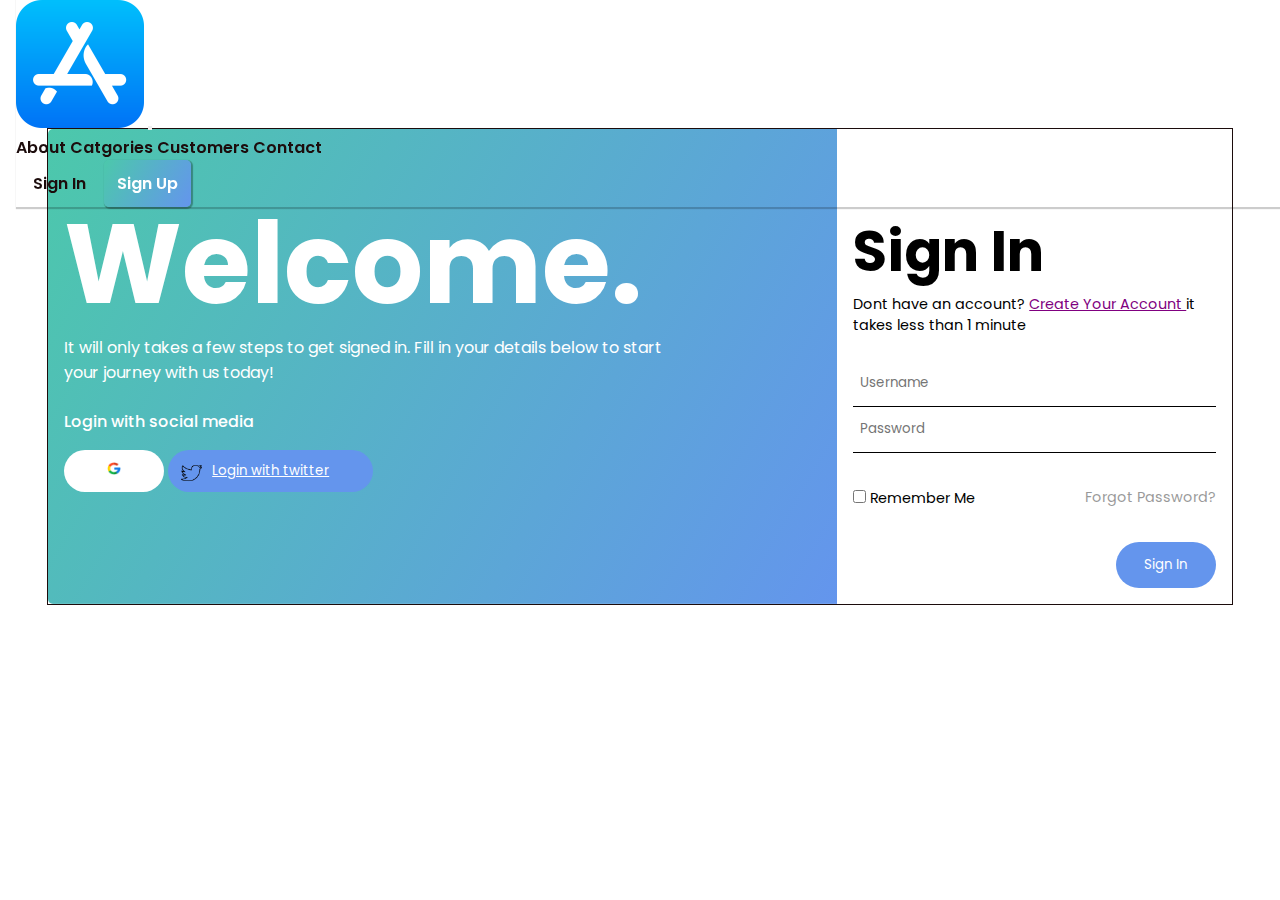
<file: forms/sign-in.html>
<!DOCTYPE html>
<html lang="en">
<head>
    <meta charset="UTF-8">
    <meta http-equiv="X-UA-Compatible" content="IE=edge">
    <meta name="viewport" content="width=device-width, initial-scale=1.0">
    <title>Document</title>
    <link href="https://cdn.jsdelivr.net/npm/bootstrap@5.3.0/dist/css/bootstrap.min.css" rel="stylesheet" integrity="sha384-9ndCyUaIbzAi2FUVXJi0CjmCapSmO7SnpJef0486qhLnuZ2cdeRhO02iuK6FUUVM" crossorigin="anonymous">
    <link rel="stylesheet" href="../css/sign-in.css">
</head>
<body>
    <!-- NAV-BAR -->
    <nav class="navbar navbar-expand-lg bg-body-tertiary fixed-nav">
        <div class="container-fluid">
          <a class="navbar-brand" href="../index.html"><img src="../images/app-store-blue.png" class="logo" alt="icon-logo"></a>
          <button class="navbar-toggler" type="button" data-bs-toggle="collapse" data-bs-target="#navbarNavAltMarkup" aria-controls="navbarNavAltMarkup" aria-expanded="false" aria-label="Toggle navigation">
            <span class="navbar-toggler-icon"></span>
          </button>
          <div class="collapse navbar-collapse" id="navbarNavAltMarkup">
            <div class="navbar-nav mid-nav">
              <a class="nav-link active nav-bar2" aria-current="page" href="../index.html">About </a>
              <a class="nav-link nav-bar2" href="../index.html">Catgories</a>
              <a class="nav-link nav-bar2" href="../index.html">Customers</a>
              <a class="nav-link nav-bar2" href="../index.html">Contact</a>
            </div>
            <div class="form">
              <a href="../forms/sign-in.html" class="nav-link nav-bar2 nav-link0">Sign In</a>
              <a href="../forms/sign-up.html" class="nav-link nav-link1">Sign Up</a>
          </div>
          </div>
        </div>
        
      </nav>
    <section>
        <div class="container">
            <div class="grid-container">
                <div class="grid-item">
                    <h1>Welcome.</h1>
                    <p> It will only takes a few steps to get signed in. Fill in your details below to start<br/> your journey with us today!</p>
                    <a href="" class="thick-link">Login with social media</a>
                    <button class="button-1"><img src="../images/google.png" alt=""></button>
                    <button class="button-2"><img src="../images/twitter-1.png" alt=""><a href="">Login with twitter</a></button>
                </div>
                <div class="grid-item-2">
                    <h1>Sign In</h1>
                    <form action="">
                        <p>Dont have an account? <a href="../forms/sign-up.html" class="underline">Create Your Account </a>it takes less than 1 minute</p>
                        <input type="text" name="" id="" placeholder="Username">
                        <input type="password" name="" id="" placeholder="Password">
                        <div class="flex-input">
                            <div class="checked">
                                <input type="checkbox" name="" id="">
                                <a href="">Remember Me</a>
                             </div>
                             <a href="" class="faint">Forgot Password?</a>
                        </div>
                        <button class="last-button">Sign In</button>
                    </form>
                </div>
            </div>
        </div>
    </section>
    <script src="https://cdn.jsdelivr.net/npm/bootstrap@5.3.0/dist/js/bootstrap.bundle.min.js" integrity="sha384-geWF76RCwLtnZ8qwWowPQNguL3RmwHVBC9FhGdlKrxdiJJigb/j/68SIy3Te4Bkz" crossorigin="anonymous"></script>
</body>
</html>
</file>
<file: css/bags.css>
@import url('https://fonts.googleapis.com/css2?family=Poppins&display=swap');
:root {
    --clr-white: #fff;
    --clr-black: #1c0c0c;
    --clr-blue: #6495ed;
    --clr-green: rgb(76, 200, 171);
    --clr-coral: #ff7f50;
    --padding: .7rem .8rem;
    --padding2: 0 1rem;
    --padding3: 1rem;
}

* {
    margin: 0;
    padding: 0;
    box-sizing: border-box;
}
body{
    font-family: 'Poppins', sans-serif;
}
img{
    max-width: 100%;
}
/* NAV-BAR */
.fixed-nav {
    position: fixed;
    top: 0;
    width: 100%;
    box-shadow: 1px 1px 1px 1px rgba(0, 0, 0, 0.2);
    z-index: 99;
}

.mid-nav {
    flex-grow: 2;
}

.nav-bar2 {
    color: var(--clr-black) !important;
    font-weight: 600;
    transition:  400ms ease-in;
}
.nav-bar2:hover{
    color: var(--clr-blue)!important;
    transform: scale(1.1);
}

.logo {
    width: 10%;
}

.form {
    display: flex;
    justify-content: space-evenly;
    flex-grow: 1;
    align-items: center;
    width: 15%;
    padding: var(--padding2);
}

.nav-link1 {
    background-image: linear-gradient(120deg, var(--clr-green), var(--clr-blue));
    padding: var(--padding);
    color: var(--clr-white);
    font-weight: 600;
    border-radius: 5px;
    box-shadow: 1px 1px 1px 1px rgba(0, 0, 0, 0.3);
    transition: 400ms ease-in;

}

.nav-link1:hover {
    transform: scale(1.1)
}

/* CATEGORIES */
 
.container1{
width: 80%;
max-width: 1128px;
margin-top: 6rem;
padding: 1rem;
}
.grid-wrapper{
    display: grid;
    grid-template-columns: repeat(4, 1fr);
    gap: 50px;
}
.content-div{
    position: relative;
    grid-column: span 3;
    padding-top: 2rem;
}
.content-div span, h2{
    font-weight: 600;
}
.content-div h2{
    padding-top: 1rem;
}
.img-container{
    display: inline-block;
    grid-column: span 1;
}
.star,.star2{
    width: 30px;
}
.details{
    padding: 1.5rem 0;
}
.details h3{
    font-weight: 600;
}
.buy{
    display: block;
    padding: var(--padding);
    border-radius: 5px;
    background-image: linear-gradient(120deg, var(--clr-green), var(--clr-blue));
    border: 0;
    margin: 1rem 0;
    z-index: 1;
}
/* shoe category */
.shoe-img img{
    max-width: 100%;
}

.modal-box{
    width: 52%;
    position: absolute;
    top: 15%;
    left: 25%;
    z-index: 2;
    padding: 1rem 1rem 0;
    box-shadow: 2px 1px 1px 2px rgba(0, 0, 0, 0.2);
    background-color: var(--clr-white);
}
.hide{
    display: none;
}
.close-button{
    float: right;
    border: 0;
    outline: 0;
    font-weight: 600;
    font-size: 1.5rem;
    background-color: transparent; 
}
.modal-box input, label{
    display: block;
    width: 100%;
    border: 0;
}
.modal-box input:focus{
    outline: 1px solid var(--clr-blue);
    border-radius: 5px;
}
.modal-box h3, label{
    padding-top: 1rem;
}
.modal-box h3{
    opacity: 0.5;
}
.modal-box input{
    border-bottom: 1px solid var(--clr-black);
    padding-top: 1rem;
}
.info-btn{
    padding: var(--padding);
    border-radius: 5px;
    background-image: linear-gradient(120deg, var(--clr-green), var(--clr-blue)); 
    margin-top: 1rem;
    width: 100%;
    border: 0;
    color:var(--clr-white) ;
}
@media only screen and (max-width:992px) {
    .content-div, .img-container{
        grid-column: span 4;
    }
}
</file>
<file: css/sign-in.css>
@import url('https://fonts.googleapis.com/css2?family=Poppins&display=swap');
*{
    padding: 0;
    margin: 0;
    box-sizing: border-box; 
    font-family: 'Poppins', sans-serif;
    text-decoration: none;
}
:root{
    --clr-white: #fff;
    --clr-black: #1c0c0c;
    --clr-blue: #6495ed;
    --clr-green: rgb(76, 200, 171);
    --padding: .7rem .8rem;
}
body{
padding: 1rem;
font-family: 'Poppins', sans-serif;
}
.fixed-nav {
    position: fixed;
    top: 0;
    width: 100%;
    box-shadow: 1px 1px 1px 1px rgba(0, 0, 0, 0.2);
    z-index: 99;
}

.mid-nav {
    flex-grow: 2;
}

.nav-bar2 {
    color: var(--clr-black) !important;
    font-weight: 600;
    transition:  400ms ease-in;
}
.nav-bar2:hover{
    color: var(--clr-blue)!important;
    transform: scale(1.1);
}

.logo {
    width: 10%;
}

.form {
    display: flex;
    justify-content: space-evenly;
    flex-grow: 1;
    align-items: center;
    width: 15%;
    padding: var(--padding2);
}

.nav-link1 {
    background-image: linear-gradient(120deg, var(--clr-green), var(--clr-blue));
    padding: var(--padding);
    color: var(--clr-white);
    font-weight: 600;
    border-radius: 5px;
    box-shadow: 1px 1px 1px 1px rgba(0, 0, 0, 0.3);
    transition: 400ms ease-in;

}

.nav-link1:hover {
    transform: scale(1.1)
}
.container{
    
    max-width: 1200px;
    width: 95%;
    margin: 0 auto;
   
}
.grid-container{
    display: grid;
    grid-template-columns: repeat(12, 1fr);
    border: 1px solid var(--clr-black);
    margin: 7rem 0;
    
}
.grid-item{
    background-image: linear-gradient(120deg, var(--clr-green), var(--clr-blue));
    background-repeat: no-repeat;
    background-size: cover;
    background-position: center;
    grid-column: span 8;
    padding: 1rem 1rem 5rem;
    border-top-left-radius: 5px;
    border-bottom-left-radius: 5px;
}
.grid-item h1{
    font-size: 7rem;
    color: white;
    padding: 4rem 0 1rem;
    line-height: 110px;
}
.grid-item p, .thick-link{
    color: white;
    
}
.thick-link{
    font-weight: 500;
    padding: 1.5rem 0 1rem;
    /* border: 2px solid red; */
    display: block;
}
.grid-item button{
    padding:.7rem 1rem; 
    border-radius: 25px;
    border:  none;
    
}
 
.button-1{
    background-color: var(--clr-white);
    width: 100px;
}
.button-1 img{
    width: 20%;
}
.button-2{
    background-color: cornflowerblue;
    width: 205px;
    position: relative;
}
.button-2 img{
    width: 10%;
    position: absolute;
    top: .8rem;
    left: .8rem;
}
.button-2 a{
    color: white;
    text-decoration: underline;
}
 .grid-item-2{
    grid-column: span 4;
    background-color: white;
    padding:  2rem 1rem 1rem ;
    border-top-right-radius: 5px;
    border-bottom-right-radius: 5px;
 }
 .grid-item-2 h1{
    padding: 3rem 0 0;
    font-size: 3.5rem;
 }
 .grid-item-2 p{
    font-size: .9rem;
    padding-bottom: 1.5rem;
 }
 .underline{
    color: purple;
    text-decoration: underline;
 }
 input[type="text"], input[type="password"]{
    display: block;
    width: 100%;
    border: none;
    padding: .8rem .4rem .8rem;
    border-bottom: 1px solid black;
 }
 input:focus{
    outline: none;
 }
 .flex-input{
    padding: 2rem 0;
    display: flex;
    justify-content: space-between;
    align-items: center;
 }

 .flex-input a{
    color: black;
    font-size: .9rem;
 }
 .faint{
    opacity: .4;
 }
 .last-button{
    width: 100px;
   background-color: var(--clr-blue);
   color: white;
   float: right;
   padding:.8rem  1rem;
   border-radius: 25px;
   border: 0;
 }
 @media only screen and (max-width:900px){
    .grid-item h1{
        font-size: 5rem;
    }
    .grid-item, .grid-item-2{
        grid-column:span 12;
    }
    .grid-item{
        border-top-right-radius: 5px;
        
    }
    .grid-item-2{
        border-top-right-radius: 0px;
        border-bottom-left-radius: 5px;
    }
 }
</file>
